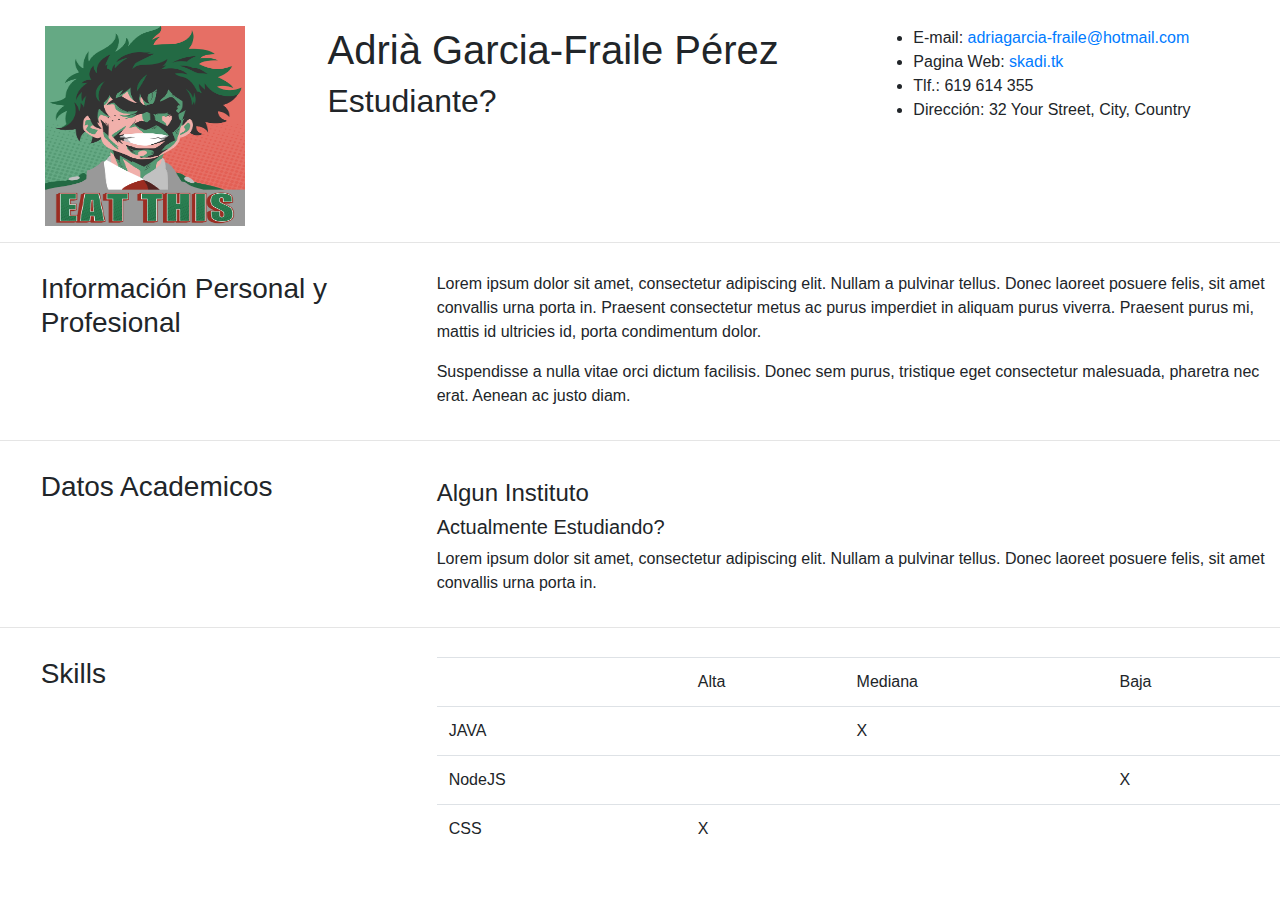
<file: P1.2portfolio(CV)v1_AdriЕ_Garcia-Fraile/index.html>
<!DOCTYPE html>

<html>
<head>
  <meta charset="utf-8" />
  <title>CV - Adrià Garcia-Fraile Pérez</title>
  <link rel="stylesheet" type="text/css" href="css/main.css" />
  <link rel="shortcut icon" type="image/x-icon" href="favicon.ico" />
  <link rel="stylesheet" href="https://maxcdn.bootstrapcdn.com/bootstrap/4.1.3/css/bootstrap.min.css">
<body>
    <div id="container -fluid">
      <div class="row">
        <div class="col-sm-5 col-md-4 col-lg-3">
          <img src="img/d38.png" id="profilepicture" width="140" height="140"/>
        </div>
          <div class="col-sm-7 col-md-4 col-lg-5">
            <h1 class="">Adrià Garcia-Fraile Pérez</h1>
            <h2>Estudiante?</h2>
          </div>
        <div class="col-sm-12 col-md-4 col-lg-4">
          <ul>
            <li><span>E-mail:</span> <a href="#">adriagarcia-fraile@hotmail.com</a></li>
            <li><span>Pagina Web:</span> <a href="#">skadi.tk</a></li>
            <li><span>Tlf.:</span> 619 614 355</li>
            <li><span>Dirección:</span> 32 Your Street, City, Country</li>
          </ul>
        </div>
      </div>
      <hr>
      <div class="row">
        <div class="col-sm-4 col-md-4 col-lg-4">
          <h3>Información Personal y Profesional</h3>
        </div>
        <div class="col-sm-8 col-md-8 col-lg-8">
          <p>Lorem ipsum dolor sit amet, consectetur adipiscing elit. Nullam a pulvinar
          tellus. Donec laoreet posuere felis, sit amet convallis urna porta in. Praesent
          consectetur metus ac purus imperdiet in aliquam purus viverra. Praesent purus
          mi, mattis id ultricies id, porta condimentum dolor.</p>
          <p>Suspendisse a nulla vitae orci dictum facilisis. Donec sem purus, tristique
          eget consectetur malesuada, pharetra nec erat. Aenean ac justo diam.</p>
        </div>
      </div>
      <hr>
      <div class="row">
        <div class="col-sm-4 col-md-4 col-lg-4">
          <h3>Datos Academicos</h3>
        </div>
        <div class="col-sm-8 col-md-8 col-lg-8">
          <div>
            <h4>Algun Instituto</h4>
            <h5>Actualmente Estudiando?</h5>
            <p>Lorem ipsum dolor sit amet, consectetur adipiscing elit. Nullam a pulvinar
            tellus. Donec laoreet posuere felis, sit amet convallis urna porta
            in.</p>
          </div>
        </div>
      </div>
      <hr>
      <div class="row">
        <div class="col-sm-4 col-md-4 col-lg-4">
          <h3>Skills</h3>
        </div>
        <div class="col-sm-8 col-md-8 col-lg-8">
          <table class="table">
            <thead>
              <tr>
                <td scope="col"></td>
                <td scope="col">Alta</td>
                <td scope="col">Mediana</td>
                <td scope="col">Baja</td>
              </tr>
            </thead>
            <tbody>
              <tr>
                <td scope="row">JAVA</td>
                <td></td>
                <td>X</td>
                <td></td>
              </tr>
              <tr>
                <td scope="row">NodeJS</td>
                <td></td>
                <td></td>
                <td>X</td>
              </tr>
              <tr>
                <td scope="row">CSS</td>
                <td>X</td>
                <td></td>
                <td></td>
              </tr>
            </tbody>
          </table>
        </div>
      </div>
    </div>
</body>
</html>
</file>
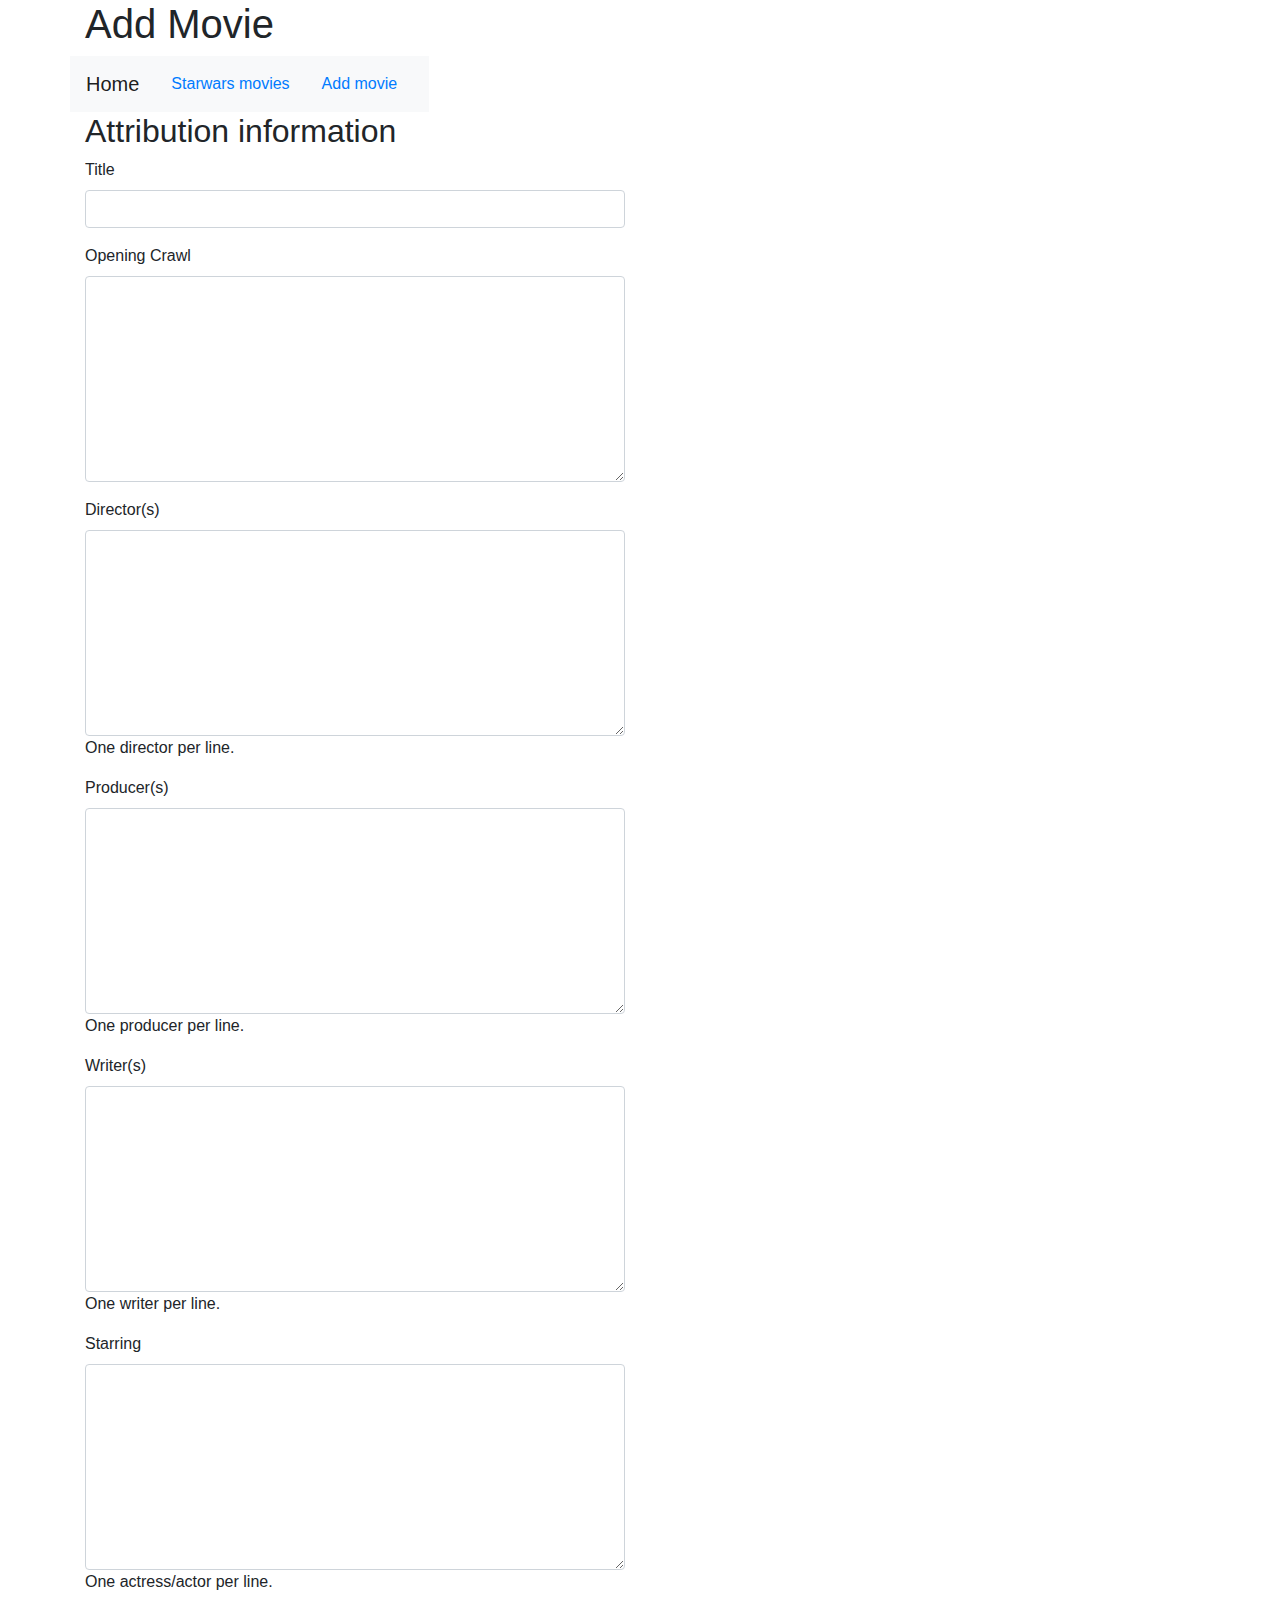
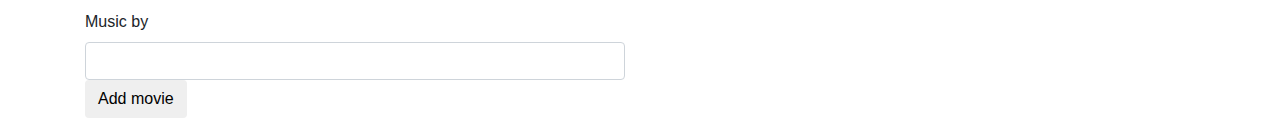
<file: Pt2_Site_AdriaGarcia-Fraile/add-movie/index.html>
<!DOCTYPE html>
<html>
  <head>
    <meta charset="UTF-8">
    <link rel="stylesheet" href="https://maxcdn.bootstrapcdn.com/bootstrap/4.1.3/css/bootstrap.min.css">
    <script src="https://ajax.googleapis.com/ajax/libs/jquery/3.3.1/jquery.min.js"></script>
    <title>Add Movie - Simple Star Wars Site</title>
  </head>

  <body>
    <div class="container">
      <div class="row">
        <div class="col-md-6">
          <section>
            <h1>Add Movie</h1>
            <div class="row">
              <nav class="navbar navbar-light bg-light">
                <a class="navbar-brand" href="../index.html">Home</a>
                <ul class="nav nav-pills">
                  <li class="nav-item">
                    <a class="nav-link" href="../all-movies.html">Starwars movies</a>
                  </li>
                  <li class="nav-item">
                    <a class="nav-link" href="../add-movie/index.html">Add movie</a>
                  </li>
                </ul>
              </nav>
            </div>
            <h2>Attribution information</h2>
            <form>
              <div class="form-group">
                <label for="title">Title</label>
                <input class="form-control" id="title" type="text" name="title" value="">
              </div>
              <div class="form-group">
                <label for="opening-crawl">Opening Crawl</label>
                <textarea class="form-control" id="opening-crawl" name="opening-crawl" rows="8" cols="40"></textarea>
              </div>
              <div class="form-group">
                <label for="directors">Director(s)</label>
                <textarea class="form-control" id="directors" name="directors" rows="8" cols="40"></textarea>
                <p class="help-block">One director per line.</p>
              </div>
              <div class="form-group">
                <label for="producers">Producer(s)</label>
                <textarea class="form-control" id="producers" name="producers" rows="8" cols="40"></textarea>
                <p class="help-block">One producer per line.</p>
              </div>
              <div class="form-group">
                <label for="writers">Writer(s)</label>
                <textarea class="form-control" id="writers" name="writers" rows="8" cols="40"></textarea>
                <p class="help-block">One writer per line.</p>
              </div>
              <div class="form-group">
                <label for="starring">Starring</label>
                <textarea class="form-control" id="starring" name="starring" rows="8" cols="40"></textarea>
                <p class="help-block">One actress/actor per line.</p>
              </div>
              <div>
                <label for="music-by">Music by</label>
                <input class="form-control" id="music-by" type="text" name="music-by" value="">
                <input class="btn btn-default" type="submit" name="submit" value="Add movie">
              </div>
            </form>
          </section>
        </div>
      </div>
    </div>
  </body>
</html>
</file>
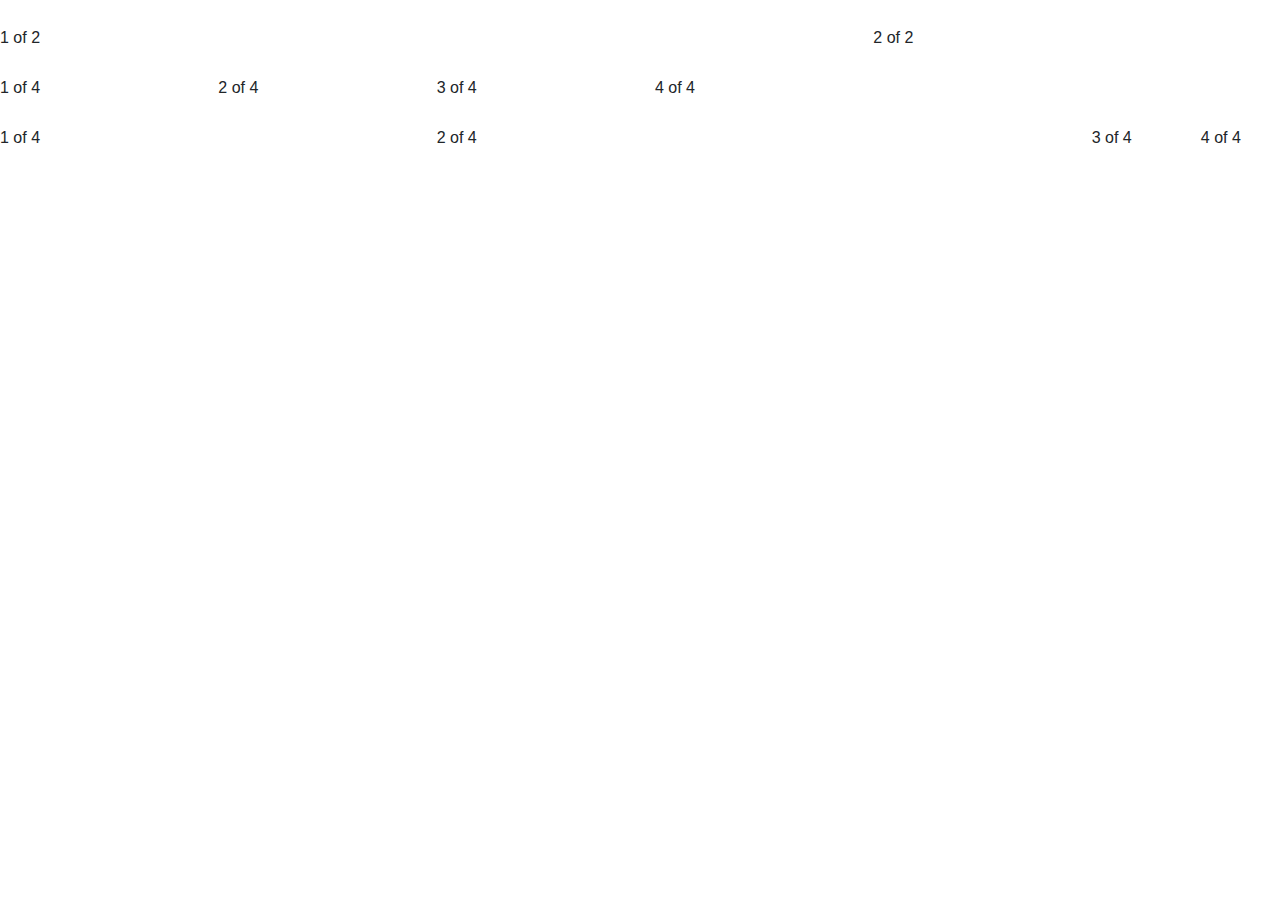
<file: P1.2portfolio(CV)v1_AdriЕ_Garcia-Fraile/pruebas.html>
<!DOCTYPE html>

<html>
<head>
  <meta charset="utf-8" />
  <title>CV - Adrià Garcia-Fraile Pérez</title>
  <link rel="stylesheet" type="text/css" href="css/main.css" />
  <link rel="shortcut icon" type="image/x-icon" href="favicon.ico" />
  <link rel="stylesheet" href="https://maxcdn.bootstrapcdn.com/bootstrap/4.1.3/css/bootstrap.min.css">
<body>
  <!-- Two Unequal Columns -->
<div class="row">
 <div class="col-8">1 of 2</div>
 <div class="col-4">2 of 2</div>
</div>

<!-- Four Unequal Columns -->
<div class="row">
 <div class="col-2">1 of 4</div>
 <div class="col-2">2 of 4</div>
 <div class="col-2">3 of 4</div>
 <div class="col-6">4 of 4</div>
</div>

<!-- Setting two column widths -->
<div class="row">
 <div class="col-4">1 of 4</div>
 <div class="col-6">2 of 4</div>
 <div class="col">3 of 4</div>
 <div class="col">4 of 4</div>
</div> 
</body>
</html>
</file>
<file: P1.2portfolio(CV)v1_AdriЕ_Garcia-Fraile/css/main.css>
div{
  margin-top: 1%;
  background-color: white;
}
h3{
  margin-left: 10%;
  color: black;
}
.contenido{
  color:grey;
}
img{
  width: 200px;
  height: 200px;
  margin-left: 15%;
  border: 1px solid black;
}

.left{
  float: left;
  text-align: center;
}

.right{
  float: right;
  width: 90%;
}
</file>
